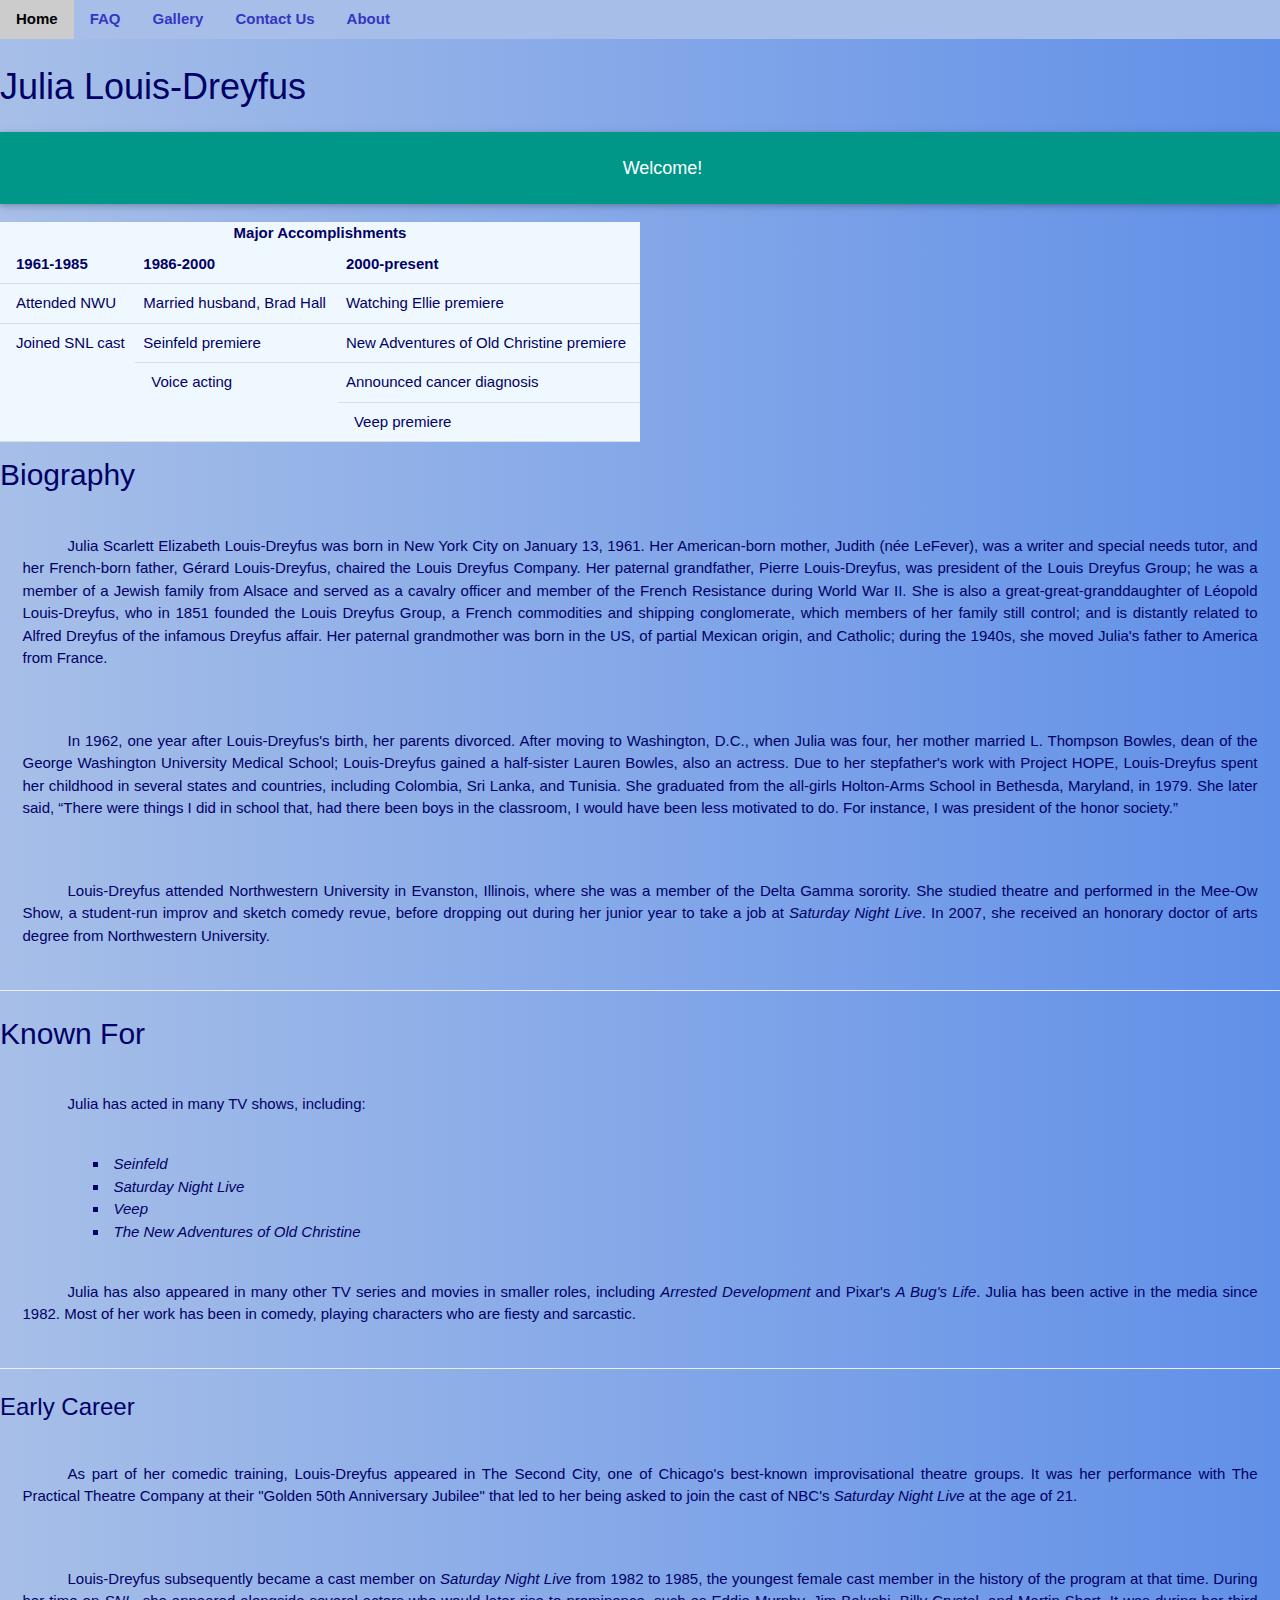
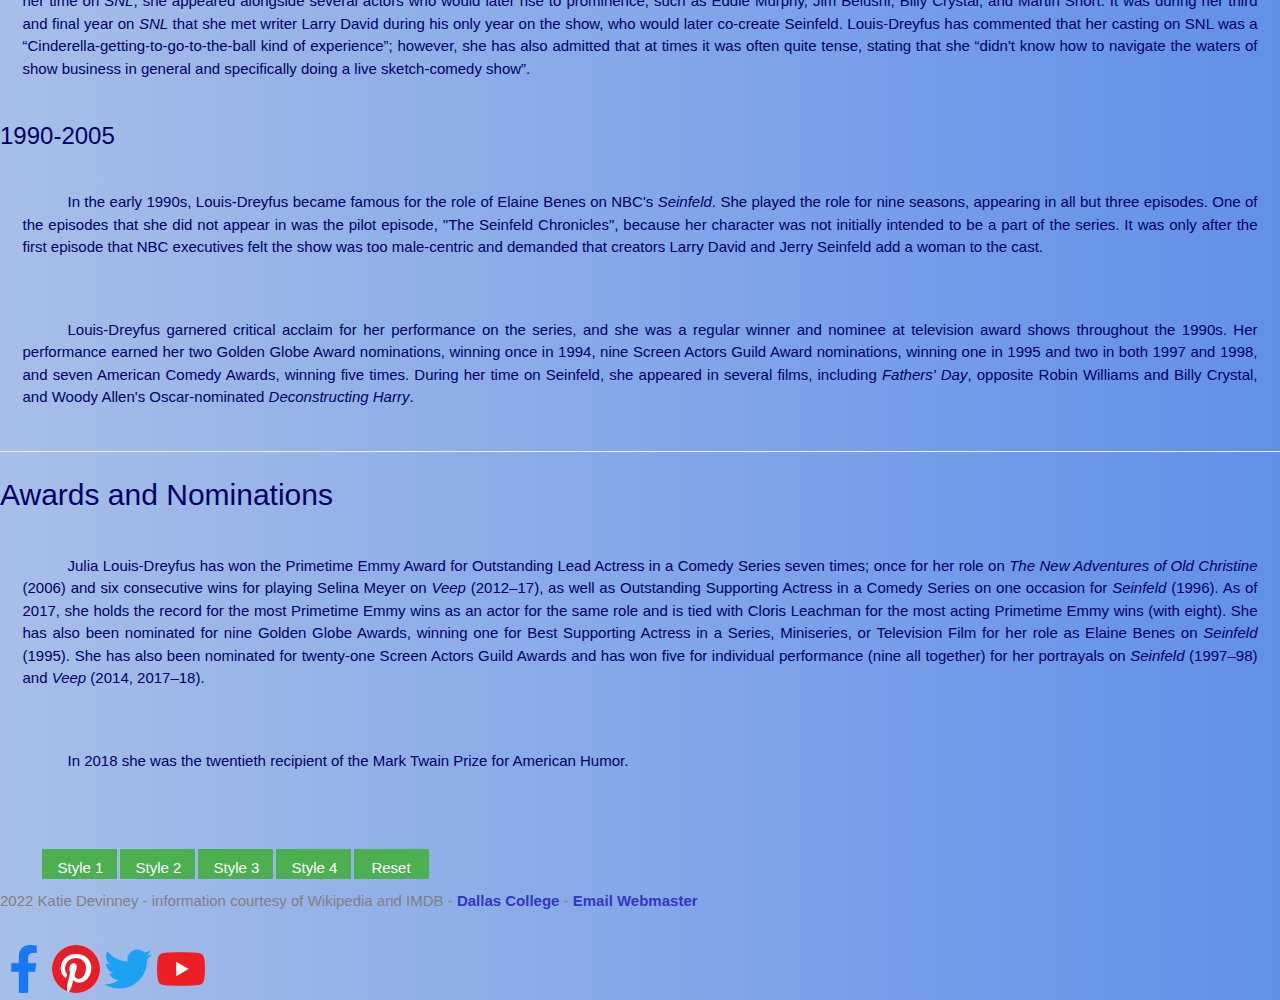
<file: website/index.html>
<!DOCTYPE html>
<html lang="en">

<head>
    <meta charset="UTF-8">
    <title>Julia Louis-Dreyfus</title>
    <link rel="shortcut icon" href="favicon.ico">
    <link rel="apple-touch-icon" sizes="57x57" href="/apple-icon-57x57.png">
    <link rel="stylesheet" href="css/style.css">
    <link rel="stylesheet" id="color">
    <link rel="stylesheet" href="css/navbar.css">
    <link rel="stylesheet" href="https://cdnjs.cloudflare.com/ajax/libs/font-awesome/4.7.0/css/font-awesome.min.css">
    <link rel="stylesheet" href="https://www.w3schools.com/w3css/4/w3.css">
    <meta name="viewport" content="width=device-width, initial-scale=1.0" />

    <style>
        /* Generated by http://css.spritegen.com CSS Sprite Generator */

        .fb,
        .pinterest,
        .twitter,
        .youtube {
            display: inline-block;
            background: url('images/social-conglomerate.png') no-repeat;
            overflow: hidden;
            text-indent: -9999px;
            text-align: left;
        }

        .fb {
            background-position: -2px -0px;
            width: 48px;
            height: 48px;
        }

        .pinterest {
            background-position: -52px -0px;
            width: 48px;
            height: 48px;
        }

        .twitter {
            background-position: -2px -50px;
            width: 48px;
            height: 48px;
        }

        .youtube {
            background-position: -52px -50px;
            width: 48px;
            height: 48px;
        }
    </style>
</head>

<body onload="nameOnPage()">
    <header>
        <h1>Julia Louis-Dreyfus</h1>
        <!-- w3 class here -->
        <div class="w3-card w3-teal">
            <p id="welcome"></p>
        </div>
    </header>
    <!-- w3 class -->
    <nav class="topnav w3-bar" id="myTopnav">
        <a href="index.html" id="home" class="w3-bar-item w3-button w3-mobile">Home</a>
        <a href="faq.html" class="w3-bar-item w3-button w3-mobile">FAQ</a>
        <a href="gallery.html" class="w3-bar-item w3-button w3-mobile">Gallery</a>
        <a href="contact-us.html" class="w3-bar-item w3-button w3-mobile">Contact Us</a>
        <a href="aboutus.html" class="w3-bar-item w3-button w3-mobile">About</a>
        <a href="javascript:void(0);" class="icon" onclick="navToggle()">
            <i class="fa fa-bars"></i>
        </a>
    </nav>
    <main>
        <aside>
            <!-- w3 class -->
            <table class="w3-table w3-bordered" cellspacing="3" cellpadding="4">
                <caption><strong>Major Accomplishments</strong></caption>
                <thead>
                    <tr>
                        <th scope="col">1961-1985</th>
                        <th scope="col">1986-2000</th>
                        <th scope="col">2000-present</th>
                    </tr>
                </thead>
                <tbody>
                    <tr>
                        <td>Attended NWU</td>
                        <td>Married husband, Brad Hall</td>
                        <td>Watching Ellie premiere</td>
                    </tr>
                    <tr>
                        <td rowspan="3">Joined SNL cast</td>
                        <td>Seinfeld premiere</td>
                        <td>New Adventures of Old Christine premiere</td>
                    </tr>
                    <tr>
                        <td rowspan="2">Voice acting</td>
                        <td>Announced cancer diagnosis</td>
                    </tr>
                    <tr>
                        <td>Veep premiere</td>
                    </tr>
                </tbody>
            </table>
        </aside>
        <section class="priority">
            <h2>Biography</h2>
            <p>
                Julia Scarlett Elizabeth Louis-Dreyfus was born in New York City on January 13, 1961. Her American-born
                mother, Judith (née LeFever), was a writer and special needs tutor, and her French-born father, Gérard
                Louis-Dreyfus, chaired the Louis Dreyfus Company. Her paternal grandfather, Pierre Louis-Dreyfus, was
                president of the Louis Dreyfus Group; he was a member of a Jewish family from Alsace and served as a
                cavalry
                officer and member of the French Resistance during World War II. She is also a great-great-granddaughter
                of
                Léopold Louis-Dreyfus, who in 1851 founded the Louis Dreyfus Group, a French commodities and shipping
                conglomerate, which members of her family still control; and is distantly related to Alfred Dreyfus of
                the
                infamous Dreyfus affair. Her paternal grandmother was born in the US, of partial Mexican origin, and
                Catholic; during the 1940s, she moved Julia's father to America from France.
            </p>
            <p>
                In 1962, one year after Louis-Dreyfus's birth, her parents divorced. After moving to Washington, D.C.,
                when
                Julia was four, her mother married L. Thompson Bowles, dean of the George Washington University Medical
                School; Louis-Dreyfus gained a half-sister Lauren Bowles, also an actress. Due to her stepfather's work
                with
                Project HOPE, Louis-Dreyfus spent her childhood in several states and countries, including Colombia, Sri
                Lanka, and Tunisia. She graduated from the all-girls Holton-Arms School in Bethesda, Maryland, in 1979.
                She
                later said, <q>There were things I did in school that, had there been boys in the classroom, I would
                    have
                    been
                    less motivated to do. For instance, I was president of the honor society.</q>
            </p>
            <p>
                Louis-Dreyfus attended Northwestern University in Evanston, Illinois, where she was a member of the
                Delta
                Gamma sorority. She studied theatre and performed in the Mee-Ow Show, a student-run improv and sketch
                comedy
                revue, before dropping out during her junior year to take a job at <cite>Saturday Night Live</cite>. In
                2007, she received an honorary doctor of arts degree from Northwestern University.
            </p>

        </section>
        <hr>
        <section class="priority">
            <h2>Known For</h2>
            <p>Julia has acted in many TV shows, including:</p>
            <ul id="showsList">
                <li><cite>Seinfeld</cite></li>
                <li><cite>Saturday Night Live</cite></li>
                <li><cite>Veep</cite></li>
                <li><cite>The New Adventures of Old Christine</cite></li>
            </ul>
            <p>
                Julia has also appeared in many other TV series and movies in smaller roles, including <cite>Arrested
                    Development</cite> and
                Pixar's <cite>A Bug's Life</cite>. Julia has been active in the media since 1982. Most of her work has
                been
                in comedy, playing characters who are fiesty and sarcastic.
            </p>
            <hr>
            <h3>Early Career</h3>
            <p>
                As part of her comedic training, Louis-Dreyfus appeared in The Second City, one of Chicago's best-known
                improvisational theatre groups. It was her performance with The Practical Theatre Company at their
                "Golden
                50th Anniversary Jubilee" that led to her being asked to join the cast of NBC's <cite>Saturday Night
                    Live</cite> at the age of 21.
            </p>
            <p>
                Louis-Dreyfus subsequently became a cast member on <cite>Saturday Night Live</cite> from 1982 to 1985,
                the
                youngest female cast member in the history of the program at that time. During her time on
                <cite>SNL</cite>,
                she appeared alongside several actors who would later rise to prominence, such as Eddie Murphy, Jim
                Belushi,
                Billy Crystal, and Martin Short. It was during her third and final year on <cite>SNL</cite> that she met
                writer Larry David during his only year on the show, who would later co-create Seinfeld. Louis-Dreyfus
                has
                commented that her casting on SNL was a <q>Cinderella-getting-to-go-to-the-ball kind of experience</q>;
                however, she has also admitted that at times it was often quite tense, stating that she <q>didn't know
                    how
                    to navigate the waters of show business in general and specifically doing a live sketch-comedy
                    show</q>.
            </p>
            <h3>1990-2005</h3>
            <p>
                In the early 1990s, Louis-Dreyfus became famous for the role of Elaine Benes on NBC's
                <cite>Seinfeld</cite>.
                She played the role for nine seasons, appearing in all but three episodes. One of the episodes that she
                did
                not appear in was the pilot episode, "The Seinfeld Chronicles", because her character was not initially
                intended to be a part of the series. It was only after the first episode that NBC executives felt the
                show
                was too male-centric and demanded that creators Larry David and Jerry Seinfeld add a woman to the cast.
            </p>
            <p>
                Louis-Dreyfus garnered critical acclaim for her performance on the series, and she was a regular winner
                and
                nominee at television award shows throughout the 1990s. Her performance earned her two Golden Globe
                Award
                nominations, winning once in 1994, nine Screen Actors Guild Award nominations, winning one in 1995 and
                two
                in both 1997 and 1998, and seven American Comedy Awards, winning five times. During her time on
                Seinfeld,
                she appeared in several films, including <cite>Fathers' Day</cite>, opposite Robin Williams and Billy
                Crystal, and Woody Allen's Oscar-nominated <cite>Deconstructing Harry</cite>.
            </p>
            <hr>
            <section class="priority">
                <h2>Awards and Nominations</h2>
                <p>Julia Louis-Dreyfus has won the Primetime Emmy Award for Outstanding Lead Actress in a Comedy Series
                    seven
                    times; once for her role on <cite>The New Adventures of Old Christine</cite> (2006) and six
                    consecutive
                    wins
                    for playing Selina Meyer on <cite>Veep</cite> (2012–17), as well as Outstanding Supporting Actress
                    in a
                    Comedy Series on one occasion for <cite>Seinfeld</cite> (1996). As of 2017, she holds the record for
                    the
                    most Primetime Emmy wins as an actor for the same role and is tied with Cloris Leachman for the most
                    acting
                    Primetime Emmy wins (with eight). She has also been nominated for nine Golden Globe Awards, winning
                    one
                    for
                    Best Supporting Actress in a Series, Miniseries, or Television Film for her role as Elaine Benes on
                    <cite>Seinfeld</cite> (1995). She has also been nominated for twenty-one Screen Actors Guild Awards
                    and
                    has
                    won five for individual performance (nine all together) for her portrayals on <cite>Seinfeld</cite>
                    (1997–98) and <cite>Veep</cite> (2014, 2017–18).
                </p>
                <p>
                    In 2018 she was the twentieth recipient of the Mark Twain Prize for American Humor.
                </p>
            </section>
            <br>
            <ul id="styleButtons">
                <li><button class="buttons w3-button w3-green" id="style1" onclick="changeStyle('css/theme1.css');">Style 1</button></li>
                <li><button class="buttons w3-button w3-green" id="style2" onclick="changeStyle('css/theme2.css');">Style 2</button></li>
                <li><button class="buttons w3-button w3-green" id="style3" onclick="changeStyle('css/theme3.css');">Style 3</button></li>
                <li><button class="buttons w3-button w3-green" id="style4" onclick="changeStyle('css/theme4.css');">Style 4</button></li>
                <li><button class="buttons w3-button w3-green" id="styleog" onclick="changeStyle('css/style.css');">Reset</button></li>
            </ul>
            <br>
    </main>
    <footer>
        <h3 class="footer">2022 Katie Devinney - information courtesy of Wikipedia and IMDB - <a
                href="https://www.dallascollege.edu/pages/default.aspx" target="_blank">Dallas College</a> - <a
                href="mailto:webmaster@webmaster.com">Email Webmaster</a></h3>
        <br>
        <a href="www.facebook.com">
            <div class="fb"></div>
        </a>
        <a href="www.pinterest.com">
            <div class="pinterest"></div>
        </a>
        <a href="www.twitter.com">
            <div class="twitter"></div>
        </a>
        <a href="www.youtube.com">
            <div class="youtube"></div>
        </a>
    </footer>
    <script src="javascript/script.js"></script>
</body>

</html>
</file>
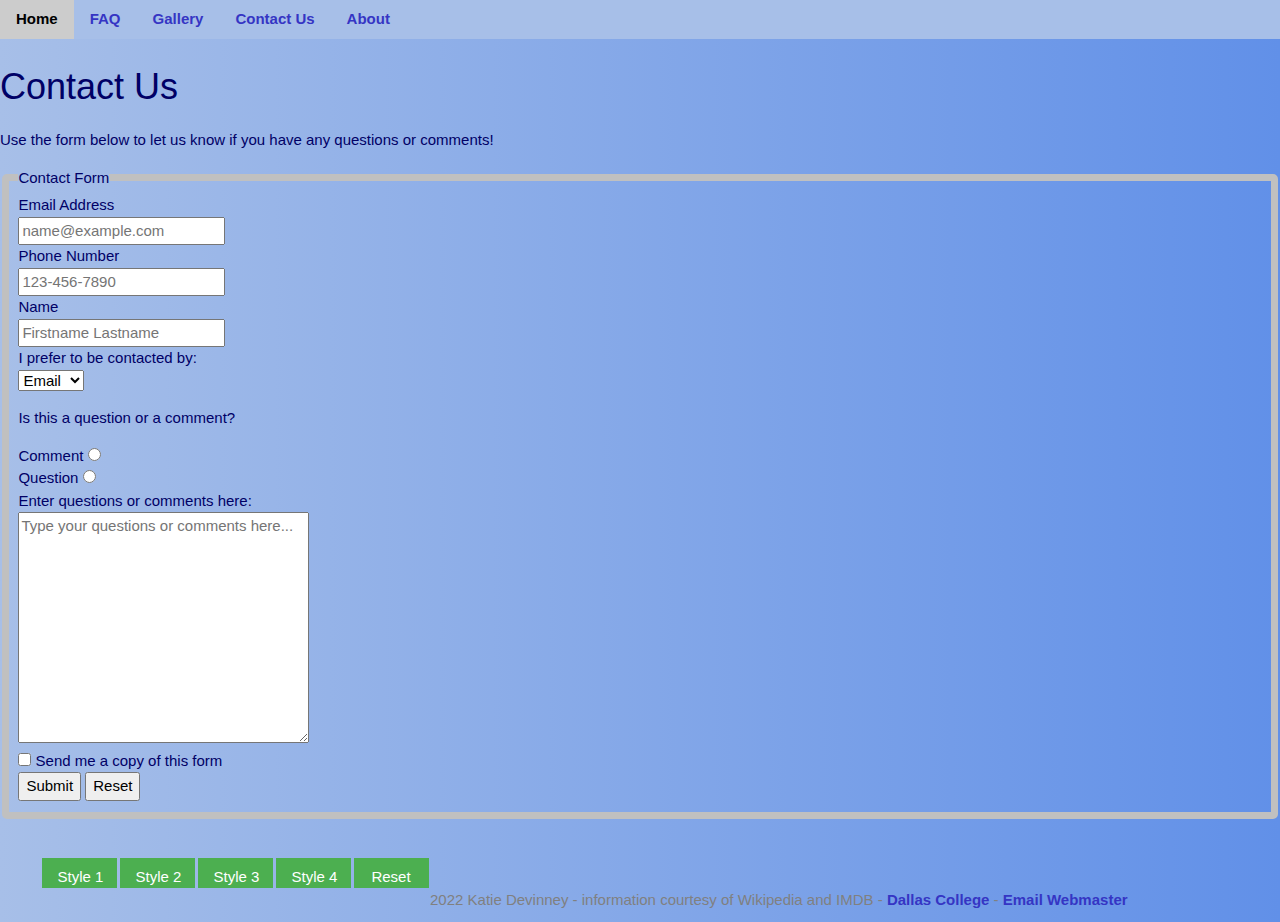
<file: website/contact-us.html>
<!DOCTYPE html>
<html lang="en">

<head>
    <meta charset="UTF-8">
    <title>Contact</title>
    <link rel="shortcut icon" href="favicon.ico">
    <link rel="apple-touch-icon" sizes="57x57" href="/apple-icon-57x57.png">
    <meta name="viewport" content="width=device-width, initial-scale=1.0" />
    <link rel="stylesheet" href="css/style.css">
    <link rel="stylesheet" id="color">
    <link rel="stylesheet" href="css/navbar.css">
    <link rel="stylesheet" href="https://www.w3schools.com/w3css/4/w3.css">
    <link rel="stylesheet" href="https://cdnjs.cloudflare.com/ajax/libs/font-awesome/4.7.0/css/font-awesome.min.css">
    <!-- add internal style for focus -->
    <style>
        input:focus, textarea:focus {
            border-left: 5px solid blue;
            background-color: #cce6ff;
        }

        fieldset {
            border-width: .5rem;
            border-radius: 5px;
        }

        p.noIndent {
            text-indent: 0rem;
            padding: 0rem
        }

    </style>
</head>

<body>
    <header>
        <h1>Contact Us</h1>
    </header>
    <nav class="topnav w3-bar" id="myTopnav">
        <a href="index.html" id="home" class="w3-bar-item w3-button w3-mobile">Home</a>
        <a href="faq.html" class="w3-bar-item w3-button w3-mobile">FAQ</a>
        <a href="gallery.html" class="w3-bar-item w3-button w3-mobile">Gallery</a>
        <a href="contact-us.html" class="w3-bar-item w3-button w3-mobile">Contact Us</a>
        <a href="aboutus.html" class="w3-bar-item w3-button w3-mobile">About</a>
        <a href="javascript:void(0);" class="icon" onclick="navToggle()">
            <i class="fa fa-bars"></i>
        </a>
    </nav>
    <p class="noIndent">Use the form below to let us know if you have any questions or comments!</p>
    <fieldset>
        <legend>Contact Form</legend>
        <form action="mailto:katie@devinney.org" method="post">
            <label for="email">Email Address</label><br>
            <input type="text" id="email" placeholder="name@example.com"><br>
            <label for="phone">Phone Number</label><br>
            <input type="tel" id="phone" placeholder="123-456-7890"><br>
            <label for="name">Name</label><br>
            <input type="text" id="name" placeholder="Firstname Lastname"><br>
            <label for="contactType">I prefer to be contacted by:</label><br>
            <select name="contact" id="contactType">
                <option value="email">Email</option>
                <option value="phone">Phone</option>
            </select><br>
            <p class="noIndent">Is this a question or a comment?</p>
            <label for="comment">Comment</label>
            <input type="radio" name="contact" value="comment" id="comment">
            <br>
            <label for="comment">Question</label>
            <input type="radio" name="contact" value="question" id="question">
            <br>
            <label for="commentBox">Enter questions or comments here:</label><br>
            <textarea id="commentBox" placeholder="Type your questions or comments here..." rows="10"
                cols="30"></textarea><br>
            <input type="checkbox" name="copy" value="copy" id="copyMe">
            <label for="copyMe">Send me a copy of this form</label><br>
            <input type="submit">
            <input type="reset">
        </form>
    </fieldset>
    <br>
    <ul id="styleButtons">
        <li><button class="buttons w3-button w3-green" id="style1" onclick="changeStyle('css/theme1.css');">Style 1</button></li>
        <li><button class="buttons w3-button w3-green" id="style2" onclick="changeStyle('css/theme2.css');">Style 2</button></li>
        <li><button class="buttons w3-button w3-green" id="style3" onclick="changeStyle('css/theme3.css');">Style 3</button></li>
        <li><button class="buttons w3-button w3-green" id="style4" onclick="changeStyle('css/theme4.css');">Style 4</button></li>
        <li><button class="buttons w3-button w3-green" id="styleog" onclick="changeStyle('css/style.css');">Reset</button></li>
    </ul>
    <br>

        <footer>
        <h3 class="footer">2022 Katie Devinney - information courtesy of Wikipedia and IMDB - <a
                href="https://www.dallascollege.edu/pages/default.aspx" target="_blank">Dallas College</a> - <a
                href="mailto:webmaster@webmaster.com">Email Webmaster</a></h3>
    </footer>
    <script src="javascript/script.js"></script>
</body>

</html>
</file>
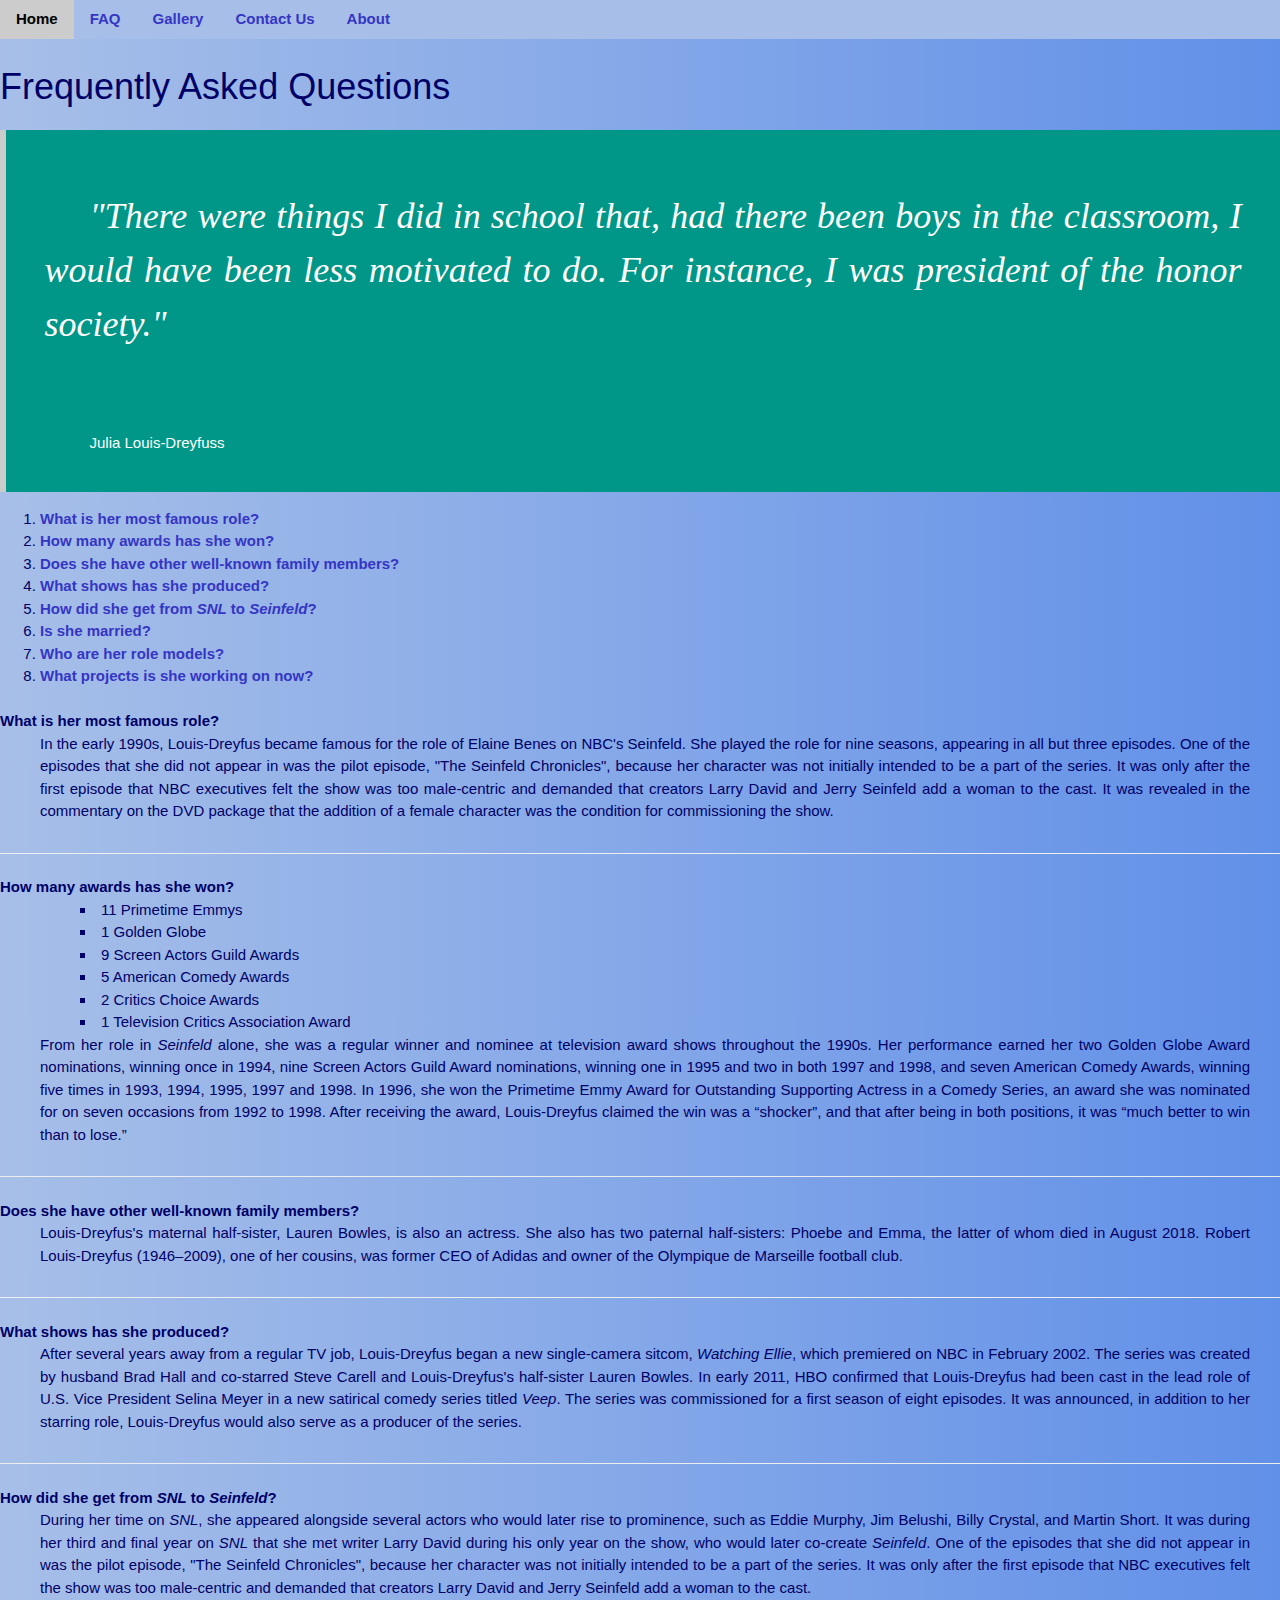
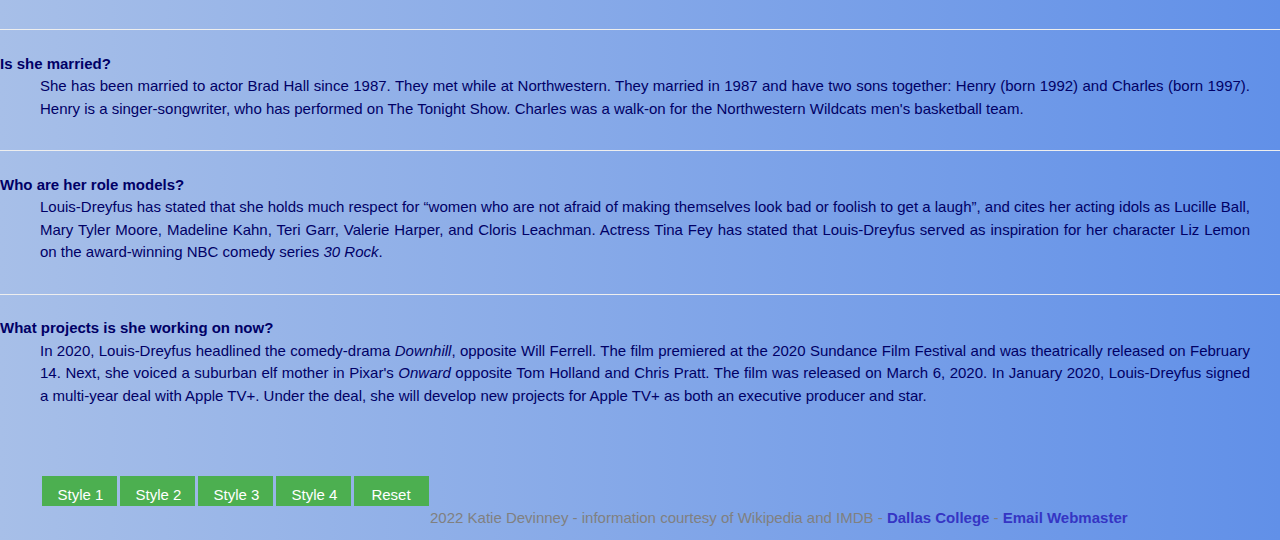
<file: website/faq.html>
<!DOCTYPE html>
<html lang="en">

<head>
    <meta charset="UTF-8">
    <title>FAQs</title>
    <link rel="shortcut icon" href="favicon.ico">
    <link rel="apple-touch-icon" sizes="57x57" href="/apple-icon-57x57.png">
    <meta name="viewport" content="width=device-width, initial-scale=1.0" />
    <link rel="stylesheet" href="css/style.css">
    <link rel="stylesheet" id="color">
    <link rel="stylesheet" href="css/navbar.css">
    <link rel="stylesheet" href="https://www.w3schools.com/w3css/4/w3.css">
    <link rel="stylesheet" href="https://cdnjs.cloudflare.com/ajax/libs/font-awesome/4.7.0/css/font-awesome.min.css">
</head>

<body>
    <header>
        <h1>Frequently Asked Questions</h1>
    </header>
    <nav class="topnav w3-bar" id="myTopnav">
        <a href="index.html" id="home" class="w3-bar-item w3-button w3-mobile">Home</a>
        <a href="faq.html" class="w3-bar-item w3-button w3-mobile">FAQ</a>
        <a href="gallery.html" class="w3-bar-item w3-button w3-mobile">Gallery</a>
        <a href="contact-us.html" class="w3-bar-item w3-button w3-mobile">Contact Us</a>
        <a href="aboutus.html" class="w3-bar-item w3-button w3-mobile">About</a>
        <a href="javascript:void(0);" class="icon" onclick="navToggle()">
            <i class="fa fa-bars"></i>
        </a>
    </nav>
    <!-- w3 class -->
    <div class="w3-panel w3-leftbar w3-teal">
        <p class="w3-xxlarge w3-serif">
        <i>"There were things I did in school that, had there been boys in the classroom, I would
            have
            been
            less motivated to do. For instance, I was president of the honor society."</i></p>
        <p>Julia Louis-Dreyfuss</p>
      </div>
    <section>
        <ol>
            <li><a href="#q1">What is her most famous role?</a></li>
            <li><a href="#q2">How many awards has she won?</a></li>
            <li><a href="#q3">Does she have other well-known family members?</a></li>
            <li><a href="#q4">What shows has she produced?</a></li>
            <li><a href="#q5">How did she get from <cite>SNL</cite> to <cite>Seinfeld</cite>?</a></li>
            <li><a href="#q6">Is she married?</a></li>
            <li><a href="#q7">Who are her role models?</a></li>
            <li><a href="#q8">What projects is she working on now?</a></li>
        </ol>
    </section>
    <section>
        <dl>
            <dt id="q1">What is her most famous role?</dt>
            <dd>
                In the early 1990s, Louis-Dreyfus became famous for the role of Elaine Benes on NBC's Seinfeld. She
                played the role for nine seasons, appearing in all but three episodes. One of the episodes that she did
                not appear in was the pilot episode, "The Seinfeld Chronicles", because her character was not initially
                intended to be a part of the series. It was only after the first episode that NBC executives felt the
                show was too male-centric and demanded that creators Larry David and Jerry Seinfeld add a woman to the
                cast. It was revealed in the commentary on the DVD package that the addition of a female character was
                the condition for commissioning the show.
            </dd>
            <hr>
            <dt id="q2">How many awards has she won?</dt>
            <dd>
                <ul id="awardsList">
                    <li>11 Primetime Emmys</li>
                    <li>1 Golden Globe</li>
                    <li>9 Screen Actors Guild Awards</li>
                    <li>5 American Comedy Awards</li>
                    <li>2 Critics Choice Awards</li>
                    <li>1 Television Critics Association Award</li>
                </ul>
                From her role in <cite>Seinfeld</cite> alone, she was a regular winner and nominee at television award
                shows throughout the 1990s. Her performance earned her two Golden Globe Award nominations, winning once
                in 1994, nine Screen Actors Guild Award nominations, winning one in 1995 and two in both 1997 and 1998,
                and seven American Comedy Awards, winning five times in 1993, 1994, 1995, 1997 and 1998. In 1996, she
                won the Primetime Emmy Award for Outstanding Supporting Actress in a Comedy Series, an award she was
                nominated for on seven occasions from 1992 to 1998. After receiving the award, Louis-Dreyfus claimed the
                win was a <q>shocker</q>, and that after being in both positions, it was <q>much better to win than to
                    lose.</q>
            </dd>
            <hr>
            <dt id="q3">Does she have other well-known family members?</dt>
            <dd>
                Louis-Dreyfus's maternal half-sister, Lauren Bowles, is also an actress. She also has two paternal
                half-sisters: Phoebe and Emma, the latter of whom died in August 2018. Robert Louis-Dreyfus (1946–2009),
                one of her cousins, was former CEO of Adidas and owner of the Olympique de Marseille football club.
            </dd>
            <hr>
            <dt id="q4">What shows has she produced?</dt>
            <dd>
                After several years away from a regular TV job, Louis-Dreyfus began a new single-camera sitcom,
                <cite>Watching Ellie</cite>, which premiered on NBC in February 2002. The series was created by husband
                Brad Hall and co-starred Steve Carell and Louis-Dreyfus's half-sister Lauren Bowles. In early 2011, HBO
                confirmed that Louis-Dreyfus had been cast in the lead role of U.S. Vice President Selina Meyer in a new
                satirical comedy series titled <cite>Veep</cite>. The series was commissioned for a first season of
                eight episodes. It was announced, in addition to her starring role, Louis-Dreyfus would also serve as a
                producer of the series.

            </dd>
            <hr>
            <dt id="q5">How did she get from <cite>SNL</cite> to <cite>Seinfeld</cite>?</dt>
            <dd>
                During her time on <cite>SNL</cite>, she appeared alongside several actors who would later rise to
                prominence, such as Eddie Murphy, Jim Belushi, Billy Crystal, and Martin Short. It was during her third
                and final year on <cite>SNL</cite> that she met writer Larry David during his only year on the show, who
                would later co-create <cite>Seinfeld</cite>. One of the episodes that she did not appear in was the
                pilot episode, "The Seinfeld Chronicles", because her character was not initially intended to be a part
                of the series. It was only after the first episode that NBC executives felt the show was too
                male-centric and demanded that creators Larry David and Jerry Seinfeld add a woman to the cast.
            </dd>
            <hr>
            <dt id="q6">Is she married?</dt>
            <dd>
                She has been married to actor Brad Hall since 1987. They met while at Northwestern. They married in 1987
                and have two sons together: Henry (born 1992) and Charles (born 1997). Henry is a singer-songwriter, who
                has performed on The Tonight Show. Charles was a walk-on for the Northwestern Wildcats men's basketball
                team.
            </dd>
            <hr>
            <dt id="q7">Who are her role models?</dt>
            <dd>
                Louis-Dreyfus has stated that she holds much respect for <q>women who are not afraid of making
                    themselves look bad or foolish to get a laugh</q>, and cites her acting idols as Lucille Ball, Mary
                Tyler Moore, Madeline Kahn, Teri Garr, Valerie Harper, and Cloris Leachman. Actress Tina Fey has stated
                that Louis-Dreyfus served as inspiration for her character Liz Lemon on the award-winning NBC comedy
                series <cite>30 Rock</cite>.
            </dd>
            <hr>
            <dt id="q8">What projects is she working on now?</dt>
            <dd>
                In 2020, Louis-Dreyfus headlined the comedy-drama <cite>Downhill</cite>, opposite Will Ferrell. The film
                premiered at the 2020 Sundance Film Festival and was theatrically released on February 14. Next, she
                voiced a suburban elf mother in Pixar's <cite>Onward</cite> opposite Tom Holland and Chris Pratt. The
                film was released on March 6, 2020.
                In January 2020, Louis-Dreyfus signed a multi-year deal with Apple TV+. Under the deal, she will develop
                new projects for Apple TV+ as both an executive producer and star.
            </dd>
        </dl>
    </section>
    <br>
    <ul id="styleButtons">
        <li><button class="buttons w3-button w3-green" id="style1" onclick="changeStyle('css/theme1.css');">Style 1</button></li>
        <li><button class="buttons w3-button w3-green" id="style2" onclick="changeStyle('css/theme2.css');">Style 2</button></li>
        <li><button class="buttons w3-button w3-green" id="style3" onclick="changeStyle('css/theme3.css');">Style 3</button></li>
        <li><button class="buttons w3-button w3-green" id="style4" onclick="changeStyle('css/theme4.css');">Style 4</button></li>
        <li><button class="buttons w3-button w3-green" id="styleog" onclick="changeStyle('css/style.css');">Reset</button></li>
    </ul>
    <br>
    <footer>
        <h3 class="footer">2022 Katie Devinney - information courtesy of Wikipedia and IMDB - <a
                href="https://www.dallascollege.edu/pages/default.aspx" target="_blank">Dallas College</a> - <a
                href="mailto:webmaster@webmaster.com">Email Webmaster</a></h3>
    </footer>
    <script src="javascript/script.js"></script>
</body>

</html>
</file>
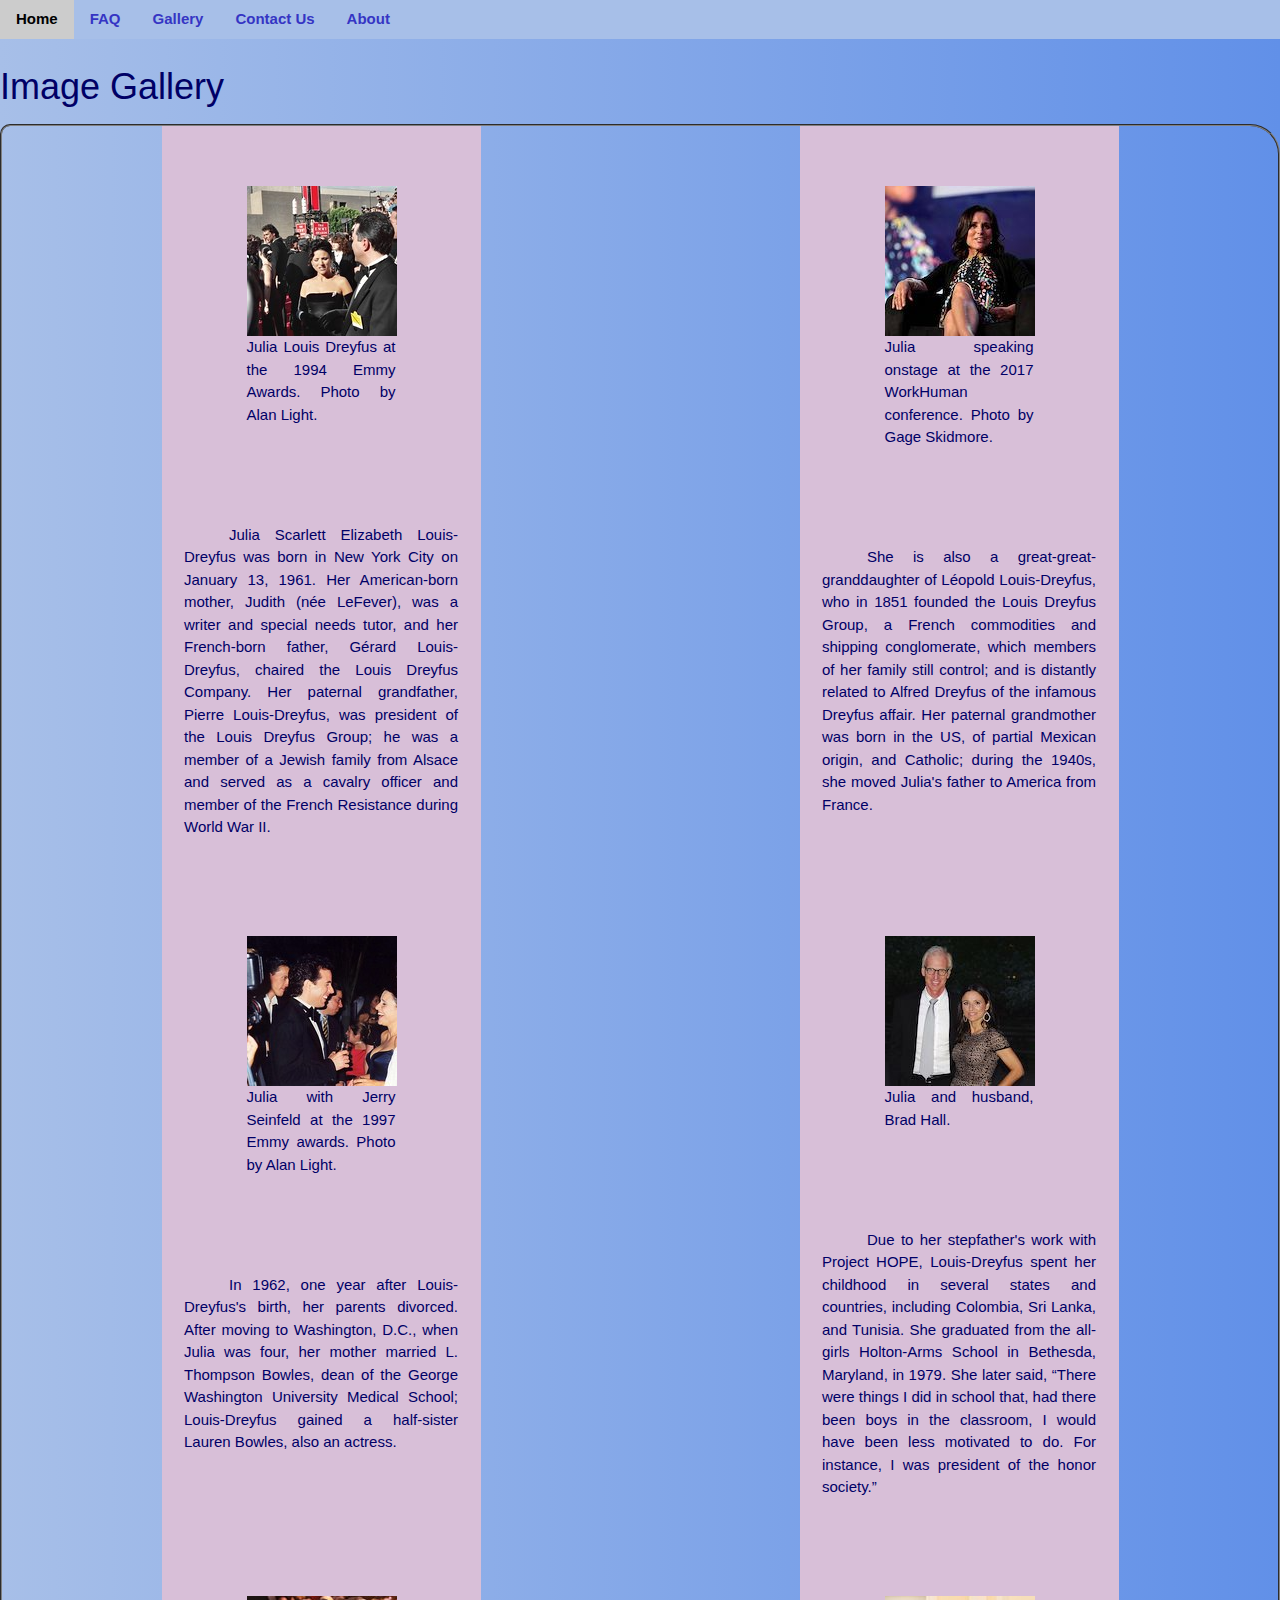
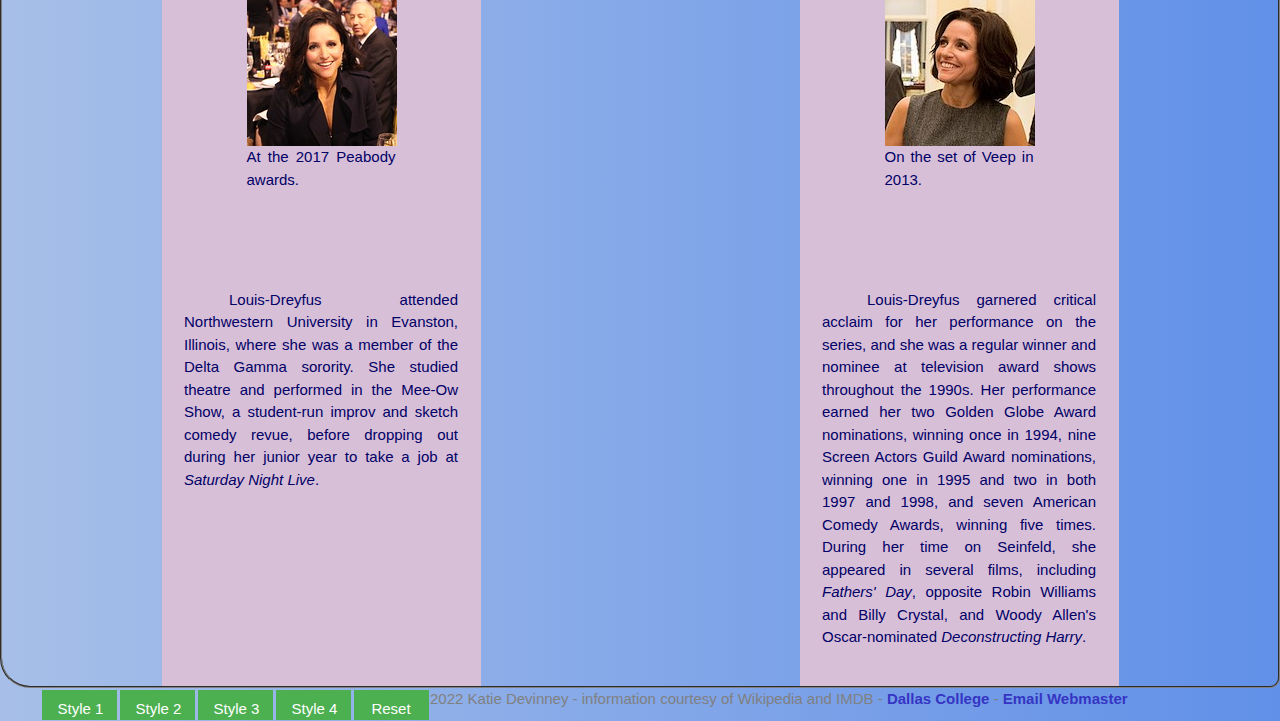
<file: website/gallery.html>
<!DOCTYPE html>
<html lang="en">

<head>
    <meta charset="UTF-8">
    <title>Image Gallery</title>
    <link rel="shortcut icon" href="favicon.ico">
    <link rel="apple-touch-icon" sizes="57x57" href="/apple-icon-57x57.png">
    <meta name="viewport" content="width=device-width, initial-scale=1.0" />
    <link rel="stylesheet" href="css/layout.css">
    <link rel="stylesheet" href="css/style.css">
    <link rel="stylesheet" id="color">
    <link rel="stylesheet" href="css/navbar.css">
    <link rel="stylesheet" href="https://www.w3schools.com/w3css/4/w3.css">
    <link rel="stylesheet" href="https://cdnjs.cloudflare.com/ajax/libs/font-awesome/4.7.0/css/font-awesome.min.css">
</head>

<body>
    <header>
        <h1>Image Gallery</h1>

    </header>
    <nav class="topnav w3-bar" id="myTopnav">
        <a href="index.html" id="home" class="w3-bar-item w3-button w3-mobile">Home</a>
        <a href="faq.html" class="w3-bar-item w3-button w3-mobile">FAQ</a>
        <a href="gallery.html" class="w3-bar-item w3-button w3-mobile">Gallery</a>
        <a href="contact-us.html" class="w3-bar-item w3-button w3-mobile">Contact Us</a>
        <a href="aboutus.html" class="w3-bar-item w3-button w3-mobile">About</a>
        <a href="javascript:void(0);" class="icon" onclick="navToggle()">
            <i class="fa fa-bars"></i>
        </a>
    </nav>
    <!-- div for float -->
    <div class="bigContainer">
        <!-- containers for figure with paragraph -->
        <div class="container column-1">
            <figure>
                <a href="images/jld1-lg.jpg" target="_blank">
                    <img src="images/jld1-thumb.jpg" alt="Julia at the 1994 Emmy awards" width="150" height="150">
                </a>
                <figcaption>Julia Louis Dreyfus at the 1994 Emmy Awards. Photo by Alan Light.</figcaption>
            </figure>
            <p class="imgP">
                Julia Scarlett Elizabeth Louis-Dreyfus was born in New York City on January 13, 1961. Her American-born
                mother, Judith (née LeFever), was a writer and special needs tutor, and her French-born father, Gérard
                Louis-Dreyfus, chaired the Louis Dreyfus Company. Her paternal grandfather, Pierre Louis-Dreyfus, was
                president of the Louis Dreyfus Group; he was a member of a Jewish family from Alsace and served as a
                cavalry
                officer and member of the French Resistance during World War II.
            </p>
        </div>
        <div class="container column-2">
            <figure>
                <a href="images/jld2-lg.png" target="_blank">
                    <img src="images/jld2-thumb.png" alt="Speaking onstage" width="150" height="150">
                </a>
                <figcaption>Julia speaking onstage at the 2017 WorkHuman conference. Photo by Gage Skidmore.
                </figcaption>
            </figure>
            <p class="imgP">
                She is also a great-great-granddaughter of
                Léopold Louis-Dreyfus, who in 1851 founded the Louis Dreyfus Group, a French commodities and shipping
                conglomerate, which members of her family still control; and is distantly related to Alfred Dreyfus of
                the
                infamous Dreyfus affair. Her paternal grandmother was born in the US, of partial Mexican origin, and
                Catholic; during the 1940s, she moved Julia's father to America from France.
            </p>
        </div>
        <div class="container column-1">
            <figure>
                <a href="images/jld3-large.jpg" target="_blank">
                    <img src="images/jld3-thumb.jpg" alt="Julia Louis Dreyfus and Jerry Seinfeld" width="150"
                        height="150">
                </a>
                <figcaption>Julia with Jerry Seinfeld at the 1997 Emmy awards. Photo by Alan Light.</figcaption>
            </figure>
            <p class="imgP">
                In 1962, one year after Louis-Dreyfus's birth, her parents divorced. After moving to Washington, D.C.,
                when
                Julia was four, her mother married L. Thompson Bowles, dean of the George Washington University Medical
                School; Louis-Dreyfus gained a half-sister Lauren Bowles, also an actress.
            </p>
        </div>
        <div class="container column-2">
            <figure>
                <a href="images/jld4-lg.png" target="_blank">
                    <img src="images/jld4-thumb.png" alt="Julia and husband Brad Hall" width="150" height="150">
                </a>
                <figcaption>Julia and husband, Brad Hall.</figcaption>
            </figure>
            <p class="imgP">
                Due to her stepfather's work with
                Project HOPE, Louis-Dreyfus spent her childhood in several states and countries, including Colombia, Sri
                Lanka, and Tunisia. She graduated from the all-girls Holton-Arms School in Bethesda, Maryland, in 1979.
                She
                later said, <q>There were things I did in school that, had there been boys in the classroom, I would
                    have
                    been less motivated to do. For instance, I was president of the honor society.</q>
            </p>
        </div>
        <div class="container column-1">
            <figure>
                <a href="images/jld5-large.jpg" target="_blank">
                    <img src="images/jld5-thumb.jpg" alt="Julia at the 2017 Peabody awards" width="150" height="150">
                </a>
                <figcaption>At the 2017 Peabody awards.</figcaption>
            </figure>
            <p class="imgP">
                Louis-Dreyfus attended Northwestern University in Evanston, Illinois, where she was a member of the
                Delta
                Gamma sorority. She studied theatre and performed in the Mee-Ow Show, a student-run improv and sketch
                comedy
                revue, before dropping out during her junior year to take a job at <cite>Saturday Night Live</cite>.
            </p>
        </div>
        <div class="container column-2">
            <figure>
                <a href="images/jld6-lg.png" target="_blank">
                    <img src="images/jld6-thumb.png" alt="on the set of Veep" width="150" height="150">
                </a>
                <figcaption>On the set of Veep in 2013.</figcaption>
            </figure>
            <p class="imgP">
                Louis-Dreyfus garnered critical acclaim for her performance on the series, and she was a regular winner
                and
                nominee at television award shows throughout the 1990s. Her performance earned her two Golden Globe
                Award
                nominations, winning once in 1994, nine Screen Actors Guild Award nominations, winning one in 1995 and
                two
                in both 1997 and 1998, and seven American Comedy Awards, winning five times. During her time on
                Seinfeld,
                she appeared in several films, including <cite>Fathers' Day</cite>, opposite Robin Williams and Billy
                Crystal, and Woody Allen's Oscar-nominated <cite>Deconstructing Harry</cite>.
            </p>
        </div>
    </div>
    <br>
    <ul id="styleButtons">
        <li><button class="buttons w3-button w3-green" id="style1" onclick="changeStyle('css/theme1.css');">Style 1</button></li>
        <li><button class="buttons w3-button w3-green" id="style2" onclick="changeStyle('css/theme2.css');">Style 2</button></li>
        <li><button class="buttons w3-button w3-green" id="style3" onclick="changeStyle('css/theme3.css');">Style 3</button></li>
        <li><button class="buttons w3-button w3-green" id="style4" onclick="changeStyle('css/theme4.css');">Style 4</button></li>
        <li><button class="buttons w3-button w3-green" id="styleog" onclick="changeStyle('css/style.css');">Reset</button></li>
    </ul>
    <br>

    <footer>
        <h3 class="footer">2022 Katie Devinney - information courtesy of Wikipedia and IMDB - <a
                href="https://www.dallascollege.edu/pages/default.aspx" target="_blank">Dallas College</a> - <a
                href="mailto:webmaster@webmaster.com">Email Webmaster</a></h3>
    </footer>
    <script src="javascript/script.js"></script>
</body>

</html>
</file>
<file: website/css/style.css>
body {
    font-family: Avenir, Geneva, Calibri, sans-serif;
    color: #000066;
    text-align: justify;
    background: linear-gradient(to right, #A7BFE8, #6190E8); 
}

p {
    padding: 1.5rem;
    text-indent: 3rem;
}

h3.footer {
    font-size: 1rem;
    color: grey;
}

a:link {
    color: #3535C4;
    font-weight: 600;
    text-decoration: none;
}

a:visited {
    color: #691269;
}

a:hover {
    color: plum;
}

/* add focus, hover, active pseduoclasses for a */
a:focus, a:hover {
    background-color: aliceblue;
}

a:active {
    color: #AD4B4B;
}

#noIndent {
    text-indent: none;
}

/* so the navbar doesn't cover page titles */
header {
    padding-top: 50px;
}

/* default styles for h1-h6 */

h1 {
    font-size: 3rem;
}

h2 {
    font-size: 2.5rem;
}

h3 {
    font-size: 2rem;
}

h4, h5, h6 {
    font-size: 1rem;
}

h1, h2, h3, h4, h5, h6 {
    font-family: Georgia, Cambira, Cochin, serif;
}

#showsList {
    list-style-type: square;
    list-style-position: inside;
    text-indent: 3.5rem;
}

#awardsList {
    list-style-type: square;
    list-style-position: inside;
}

dt {
    margin-top: 1.5rem;
    font-weight: bold;
    /* font-size: 1.25rem; */
}

dd {
    margin-bottom: 2rem;
    padding-right: 2rem;
}

hr {
    border-color: #691269;
    border-width: 2px;
}

#navLinks {
    list-style-type: none;
}

#styleButtons {
    list-style-type: none;
}

.buttons {
    float: left;
    width: 5rem;
    height: 2rem;
    margin: .1rem;
    /* background-color: cornsilk;
    color: #000066;
    border-radius: 25%; */
}

.navs {
    float: left;
    padding: 10px;
    transition: 2s;
}

/* transition property */
li.navs:hover {
    font-size: larger;
}

nav {
    position: fixed;
    top: 0;
    overflow: hidden;
    background-color: #A7BFE8;
    width: 100%;
}

#welcome {
    text-align: center;
    font-weight: 500;
    font-size: large;
}

/* fun w/flexbox */

main {
    display: flex;
    flex-direction: row;
    flex-wrap: nowrap;
    flex-flow: row;
    justify-content: space-around;
    align-items: stretch; 
    align-content: flex-start;
}

/* animation */
@keyframes test {
    from {background-color: aliceblue;}
    to {background-color: cadetblue;}
}

aside {
    flex: 0 1 15%;
    order: 0;
    max-width: 50%;
    align-self: flex-start;
    background-color: aliceblue;
    animation-name: test;
    animation-duration: 4s;
}

/* media queries */

@media screen and ( max-width: 1024px) {
    /* body { background-color: chartreuse; } */
    main { display: flex; flex-direction: column;}
    aside { max-width: 75%; align-self: center; }
    figure { align-self: auto; padding: 0rem; }
    .container { width: 100%; display: block; }    
}

@media screen and ( max-width: 768px ) {
    /* body { background-color: tan; } */
    p { align-content: left; }
    h1, h2, h3 { text-align: center; }
    td { text-align: left; }
    img { align-content: flex-start; width: fit-content;}
    .container { float: none; justify-self: left; }
}

@media screen and ( max-width: 480px ) {
    /* body { background-color: orange; } */
    aside { overflow: hidden; }
}
</file>
<file: website/css/navbar.css>
.topnav {
    overflow: hidden;
}

.topnav a {
    float: left;
    display: block;
    text-align: center;
    padding: 14px 16px;
    text-decoration: none;
    /* font-size: 17px; */
}

.topnav .icon {
    display: none;
}

@media screen and (max-width: 600px) {
    .topnav a:not(#home) {display: none;}
    .topnav a.icon {
      display: block;
      float: right;
    }
  }
  
  /* The "responsive" class is added to the topnav with JavaScript when the user clicks on the icon. This class makes the topnav look good on small screens (display the links vertically instead of horizontally) */
  @media screen and (max-width: 600px) {
    .topnav.responsive {position: relative;}
    .topnav.responsive a.icon {
      position: absolute;
      right: 0;
      top: 0;
    }
    .topnav.responsive a {
      float: none;
      display: block;
      text-align: left;
    }
  }
</file>
<file: website/css/layout.css>
/* for figures on gallery page */

figure {
    padding: 3rem;
    margin-top: 10px;
    /* background-color: #D8BFD8; */
    box-sizing: border-box;
}

/* transformation */
img:hover {
    transform: scale(2, 2);
}

.imgP {
    float: left;
}

.container {
    float: left;
    width: 50%;
    background-color: #D8BFD8;
    justify-self: center;
    align-self: stretch;
}

.bigContainer {
    border-color: gray;
    border-style: groove;
    border-width: 2px;
    border-radius: 10px 30px;
    float: left;
    width: 100%;
    display: grid;
    grid-template: repeat(3, auto) / 50% 50%;
    grid-auto-flow: row;
    justify-items: center;
    justify-content: space-around;
    align-content: center;
    align-items: middle;
}

.column-1 {
    grid-column-start: 1;
    grid-column-end: 2;
}

.column-2 {
    grid-column-start: 2;
    grid-column-end: 3;
}

.column-1 .column-2 {
    grid-row: auto;
    align-self: auto;
    justify-self: left;
}
</file>
